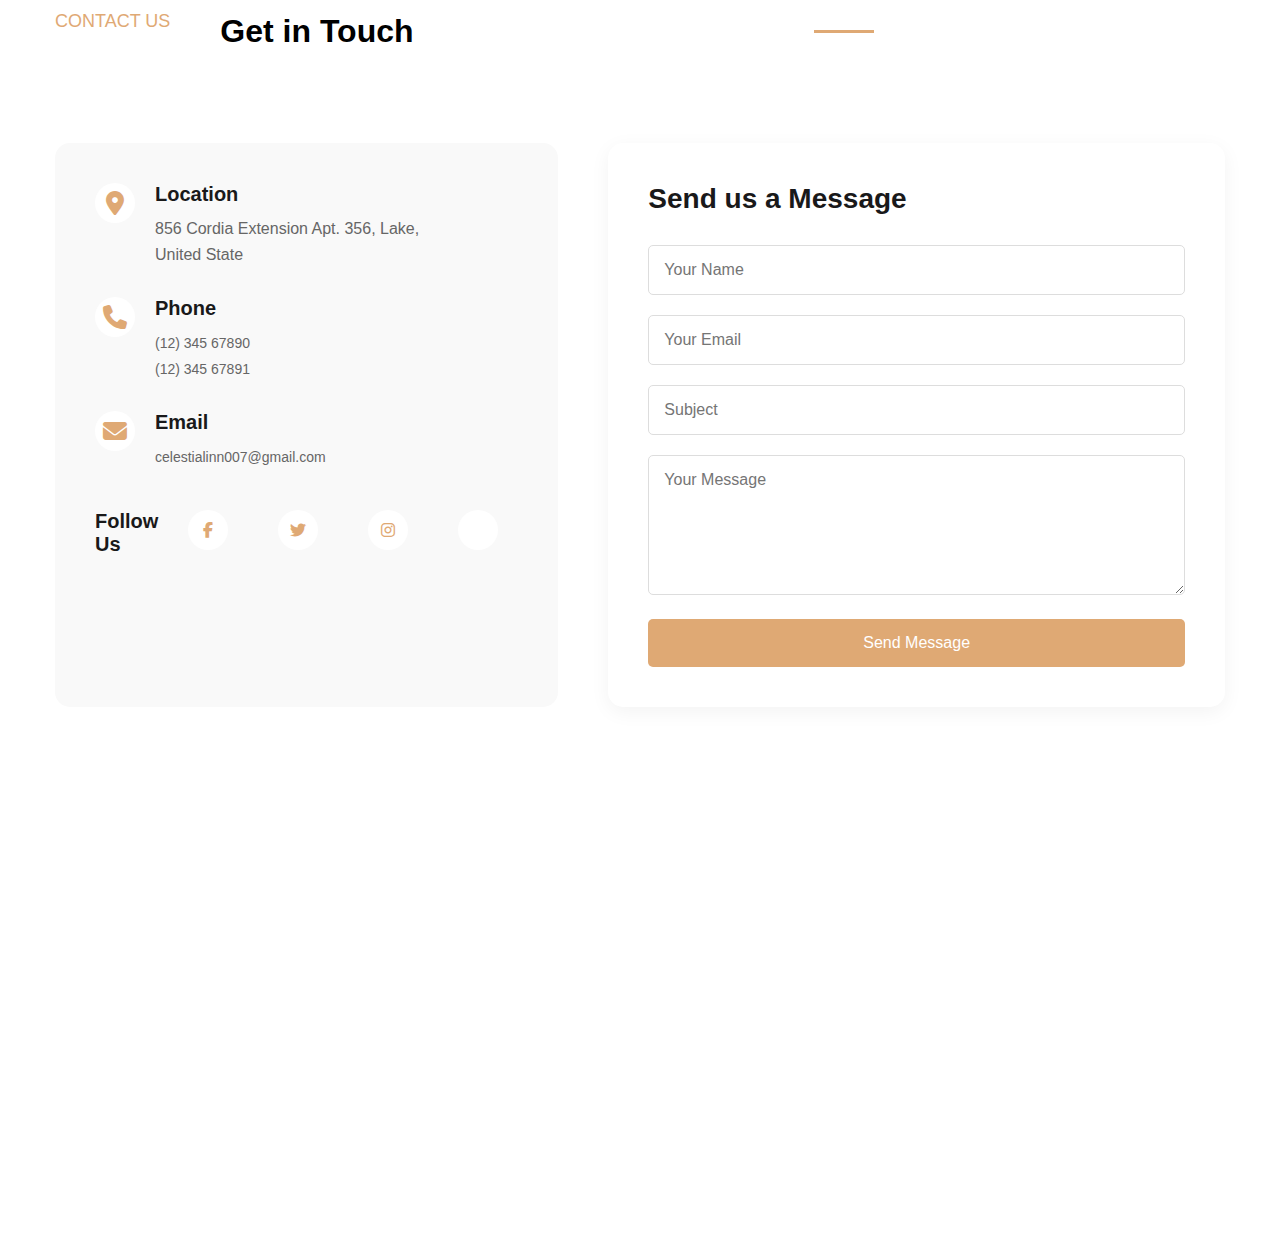
<file: final HBS SIP/final HBS SIP/contact.html>
<!DOCTYPE html>
<html lang="en">
<head>
    <meta charset="UTF-8">
    <meta name="viewport" content="width=device-width, initial-scale=1.0">
    <title>Contact - Celestial INN</title>
    <link rel="stylesheet" href="styles.css">
    <link rel="stylesheet" href="https://cdnjs.cloudflare.com/ajax/libs/font-awesome/6.5.1/css/all.min.css">
    <link href="https://fonts.googleapis.com/css2?family=Cinzel:wght@400;600;700&display=swap" rel="stylesheet">
</head>
<body>
    <!-- Header and Navigation (same as other pages) -->

    <!-- Contact Header -->
    <section class="page-header">
        <div class="container">
            <span class="subtitle">CONTACT US</span>
            <h1>Get in Touch</h1>
            <div class="separator"></div>
        </div>
    </section>

    <!-- Contact Section -->
    <section class="contact-section">
        <div class="container">
            <div class="contact-grid">
                <!-- Contact Information -->
                <div class="contact-info">
                    <div class="info-item">
                        <i class="fas fa-map-marker-alt"></i>
                        <div class="info-content">
                            <h3>Location</h3>
                            <p>856 Cordia Extension Apt. 356, Lake,<br>United State</p>
                        </div>
                    </div>

                    <div class="info-item">
                        <i class="fas fa-phone"></i>
                        <div class="info-content">
                            <h3>Phone</h3>
                            <p><a href="tel:(12)34567890">(12) 345 67890</a></p>
                            <p><a href="tel:(12)34567891">(12) 345 67891</a></p>
                        </div>
                    </div>

                    <div class="info-item">
                        <i class="fas fa-envelope"></i>
                        <div class="info-content">
                            <h3>Email</h3>
                            <p><a href="mailto:celestialinn007@gmail.com">celestialinn007@gmail.com</a></p>
                        </div>
                    </div>

                    <div class="social-links">
                        <h3>Follow Us</h3>
                        <div class="social-icons">
                            <a href="#"><i class="fab fa-facebook-f"></i></a>
                            <a href="#"><i class="fab fa-twitter"></i></a>
                            <a href="#"><i class="fab fa-instagram"></i></a>
                            <a href="#"><i class="fab fa-tripadvisor"></i></a>
                        </div>
                    </div>
                </div>

                <!-- Contact Form -->
                <div class="contact-form">
                    <h2>Send us a Message</h2>
                    <form>
                        <div class="form-group">
                            <input type="text" placeholder="Your Name" required>
                        </div>
                        <div class="form-group">
                            <input type="email" placeholder="Your Email" required>
                        </div>
                        <div class="form-group">
                            <input type="text" placeholder="Subject" required>
                        </div>
                        <div class="form-group">
                            <textarea placeholder="Your Message" rows="6" required></textarea>
                        </div>
                        <button type="submit" class="submit-btn">Send Message</button>
                    </form>
                </div>
            </div>
        </div>
    </section>

    <!-- Map Section -->
    <section class="map-section">
        <iframe 
            src="https://www.google.com/maps/embed?pb=!1m18!1m12!1m3!1d3172.3325395304414!2d-122.01116148467422!3d37.33463524513264!2m3!1f0!2f0!3f0!3m2!1i1024!2i768!4f13.1!3m3!1m2!1s0x808fb59127ce078f%3A0x18e1c3ce7becf1b!2sApple%20Park!5e0!3m2!1sen!2sin!4v1637309850935!5m2!1sen!2sin"
            width="100%" 
            height="450" 
            style="border:0;" 
            allowfullscreen="" 
            loading="lazy">
        </iframe>
    </section>

    <!-- Footer (same as other pages) -->
</body>
</html>
</file>
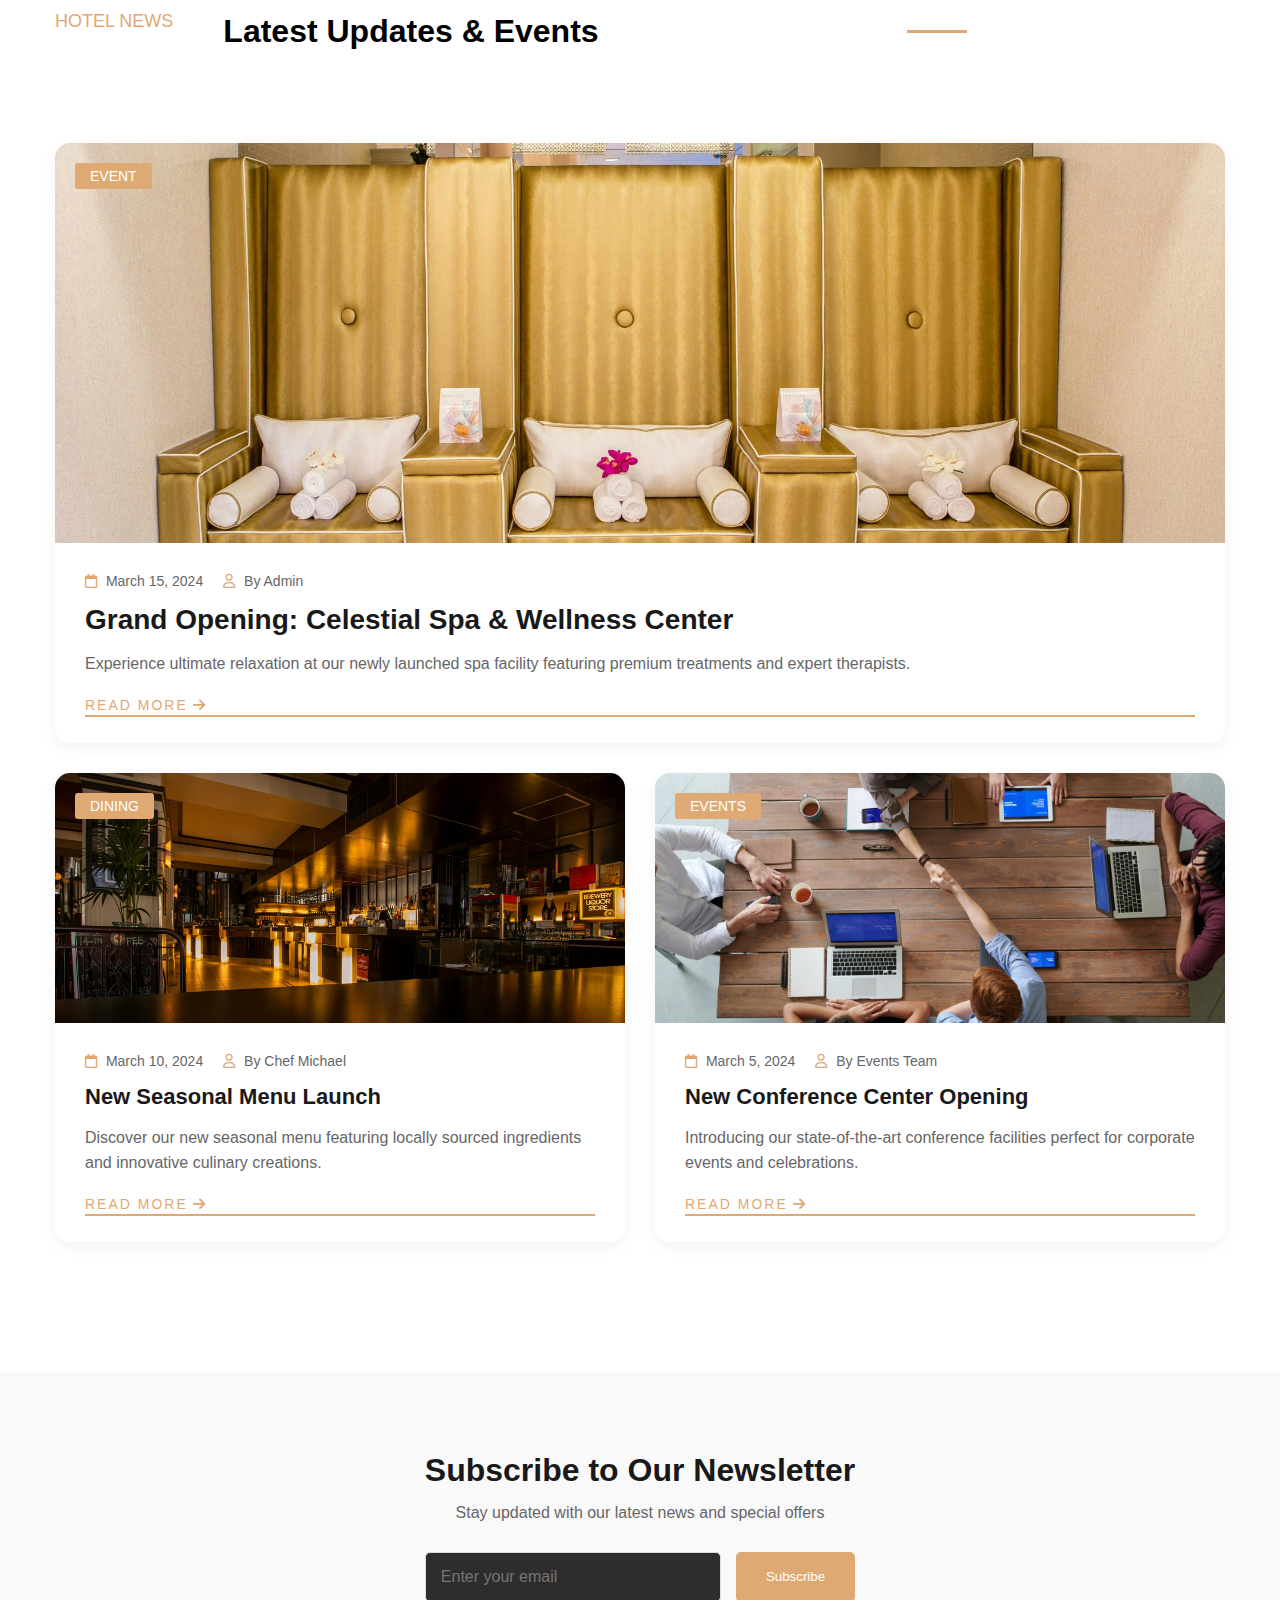
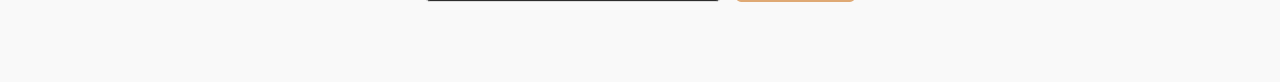
<file: final HBS SIP/final HBS SIP/news.html>
<!DOCTYPE html>
<html lang="en">
<head>
    <meta charset="UTF-8">
    <meta name="viewport" content="width=device-width, initial-scale=1.0">
    <title>News - Celestial INN</title>
    <link rel="stylesheet" href="styles.css">
    <link rel="stylesheet" href="https://cdnjs.cloudflare.com/ajax/libs/font-awesome/6.5.1/css/all.min.css">
    <link href="https://fonts.googleapis.com/css2?family=Cinzel:wght@400;600;700&display=swap" rel="stylesheet">
</head>
<body>
    <!-- Header and Navigation (same as other pages) --> 

    <!-- News Header -->
    <section class="page-header">
        <div class="container">
            <span class="subtitle">HOTEL NEWS</span>
            <h1>Latest Updates & Events</h1>
            <div class="separator"></div>
        </div>
    </section>

    <!-- News Grid -->
    <section class="news-section">
        <div class="container">
            <div class="news-grid">
                <!-- Featured News -->
                <article class="news-card featured">
                    <div class="news-image">
                        <img src="images/news/1.jpg" alt="New Spa Launch">
                        <div class="category">EVENT</div>
                    </div>
                    <div class="news-content">
                        <div class="news-meta">
                            <span><i class="far fa-calendar"></i> March 15, 2024</span>
                            <span><i class="far fa-user"></i> By Admin</span>
                        </div>
                        <h2>Grand Opening: Celestial Spa & Wellness Center</h2>
                        <p>Experience ultimate relaxation at our newly launched spa facility featuring premium treatments and expert therapists.</p>
                        <a href="#" class="read-more">Read More <i class="fas fa-arrow-right"></i></a>
                    </div>
                </article>

                <!-- Regular News Items -->
                <article class="news-card">
                    <div class="news-image">
                        <img src="images/news/2.jpg" alt="Restaurant Update">
                        <div class="category">DINING</div>
                    </div>
                    <div class="news-content">
                        <div class="news-meta">
                            <span><i class="far fa-calendar"></i> March 10, 2024</span>
                            <span><i class="far fa-user"></i> By Chef Michael</span>
                        </div>
                        <h3>New Seasonal Menu Launch</h3>
                        <p>Discover our new seasonal menu featuring locally sourced ingredients and innovative culinary creations.</p>
                        <a href="#" class="read-more">Read More <i class="fas fa-arrow-right"></i></a>
                    </div>
                </article>

                <article class="news-card">
                    <div class="news-image">
                        <img src="images/news/3.jpg" alt="Event Space">
                        <div class="category">EVENTS</div>
                    </div>
                    <div class="news-content">
                        <div class="news-meta">
                            <span><i class="far fa-calendar"></i> March 5, 2024</span>
                            <span><i class="far fa-user"></i> By Events Team</span>
                        </div>
                        <h3>New Conference Center Opening</h3>
                        <p>Introducing our state-of-the-art conference facilities perfect for corporate events and celebrations.</p>
                        <a href="#" class="read-more">Read More <i class="fas fa-arrow-right"></i></a>
                    </div>
                </article>
            </div>
        </div>
    </section>

    <!-- Newsletter Section -->
    <section class="newsletter-section">
        <div class="container">
            <div class="newsletter-content">
                <h2>Subscribe to Our Newsletter</h2>
                <p>Stay updated with our latest news and special offers</p>
                <form class="newsletter-form">
                    <input type="email" placeholder="Enter your email">
                    <button type="submit">Subscribe</button>
                </form>
            </div>
        </div>
    </section>

    <!-- Footer (same as other pages) -->
</body>
</html>
</file>
<file: final HBS SIP/final HBS SIP/styles.css>
:root {
    --primary-color: #dfa974;
    --text-color: #19191a;
    --light-text: #707079;
    --white: #ffffff;
}

* {
    margin: 0;
    padding: 0;
    box-sizing: border-box;
    font-family: 'Arial', sans-serif;
}

.container {
    max-width: 1200px;
    margin: 0 auto;
    padding: 0 15px;
}

/* Top Bar */
.top-bar {
    background: var(--white);
    padding: 10px 0;
    border-bottom: 1px solid #e8e8e8;
    position: relative;
    z-index: 1000;
}

.top-bar .container {
    display: flex;
    justify-content: space-between;
    align-items: center;
}

.contact-info a {
    color: var(--light-text);
    text-decoration: none;
    margin-right: 20px;
    font-size: 14px;
}

.right-section {
    display: flex;
    align-items: center;
    gap: 20px;
}

.social-links a {
    color: var(--light-text);
    margin-left: 15px;
    text-decoration: none;
}

.booking-btn {
    background: var(--primary-color);
    color: var(--white);
    border: none;
    padding: 8px 20px;
    cursor: pointer;
    font-weight: 500;
}

.language {
    display: flex;
    align-items: center;
    gap: 5px;
}

/* Navigation */
nav {
    padding: 20px 0;
    background: var(--white);
}

nav .container {
    display: flex;
    justify-content: space-between;
    align-items: center;
}

.logo h1 {
    font-family: 'Cinzel', serif;
    font-weight: 700;
    font-size: 32px;
    color: #333;
    margin: 0;
}

.nav-links {
    display: flex;
    list-style: none;
    gap: 30px;
}

.nav-links a {
    text-decoration: none;
    color: var(--text-color);
    font-weight: 500;
}

.nav-links a.active {
    color: var(--primary-color);
}

/* Hero Section */
.hero {
    position: relative;
    height: 100vh;
    overflow: hidden;
}

.hero-slider {
    position: absolute;
    top: 0;
    left: 0;
    width: 100%;
    height: 100%;
    z-index: 1;
}

.hero-slider .slide {
    position: absolute;
    top: 0;
    left: 0;
    width: 100%;
    height: 100%;
    opacity: 0;
    background-size: cover;
    background-position: center;
    transition: opacity 1s ease-in-out;
    pointer-events: none;
}

.hero-slider .slide.active {
    opacity: 1;
    z-index: 2;
}

.hero-container {
    position: relative;
    z-index: 2;
    max-width: 1200px;
    margin: 0 auto;
    padding: 100px 20px;
    display: flex;
    justify-content: space-between;
    align-items: center;
    height: 100%;
}

.hero-content {
    color: #fff;
    max-width: 600px;
}

.hero-content h1 {
    font-family: 'Cinzel', serif;
    font-weight: 700;
    font-size: 64px;
    color: #fff;
    margin-bottom: 20px;
    text-shadow: 2px 2px 4px rgba(0,0,0,0.3);
}

.hero-content p {
    font-size: 1.2rem;
    margin-bottom: 30px;
}

.discover-btn {
    padding: 15px 30px;
    background: transparent;
    border: 2px solid #fff;
    color: #fff;
    cursor: pointer;
    transition: all 0.3s ease;
}

.discover-btn:hover {
    background: #fff;
    color: #333;
}

.booking-form {
    background: #fff;
    padding: 30px;
    border-radius: 10px;
    width: 400px;
    box-shadow: 0 0 20px rgba(0,0,0,0.1);
}

.slider-nav {
    position: absolute;
    bottom: 30px;
    left: 50%;
    transform: translateX(-50%);
    z-index: 2;
    display: flex;
    gap: 10px;
}

.dot {
    width: 12px;
    height: 12px;
    border-radius: 50%;
    background: rgba(255,255,255,0.5);
    cursor: pointer;
    transition: background 0.3s ease;
}

.dot.active {
    background: #fff;
}

/* Add a dark overlay */
.hero::after {
    content: '';
    position: absolute;
    top: 0;
    left: 0;
    width: 100%;
    height: 100%;
    background: rgba(0, 0, 0, 0.4);
    z-index: 1;
}

/* Ensure booking form stays on top */
.booking-form {
    position: relative;
    z-index: 2;
    right: 10%;
    background: var(--white);
    padding: 40px;
    border-radius: 4px;
    width: 380px;
    box-shadow: 0 0 20px rgba(0,0,0,0.1);
}

.booking-form h2 {
    color: var(--text-color);
    margin-bottom: 30px;
    font-size: 30px;
}

.form-group {
    margin-bottom: 20px;
}

.form-group label {
    display: block;
    margin-bottom: 8px;
    color: var(--light-text);
}

.input-wrapper,
.select-wrapper {
    position: relative;
}

.input-wrapper i,
.select-wrapper i {
    position: absolute;
    right: 15px;
    top: 50%;
    transform: translateY(-50%);
    color: var(--primary-color);
}

.form-group input,
.form-group select {
    width: 100%;
    padding: 12px 15px;
    border: 1px solid #e8e8e8;
    border-radius: 2px;
    appearance: none;
    color: var(--text-color);
}

.check-availability {
    width: 100%;
    padding: 15px;
    background: var(--primary-color);
    color: var(--white);
    border: none;
    border-radius: 2px;
    cursor: pointer;
    font-size: 16px;
    transition: background 0.3s ease;
}

.check-availability:hover {
    background: #c88f5d;
}

/* Slider Navigation */
.slider-nav {
    position: absolute;
    bottom: 30px;
    left: 50%;
    transform: translateX(-50%);
    display: flex;
    gap: 10px;
}

.dot {
    width: 10px;
    height: 10px;
    border-radius: 50%;
    background: rgba(255,255,255,0.5);
    cursor: pointer;
}

.dot.active {
    background: var(--white);
}

/* Responsive Design */
@media (max-width: 1200px) {
    .hero-content h1 {
        font-size: 56px;
    }
    
    .booking-form {
        right: 5%;
    }
}

@media (max-width: 992px) {
    .hero {
        flex-direction: column;
        padding: 100px 20px;
    }
    
    .hero-content {
        text-align: center;
        margin-bottom: 40px;
    }
    
    .booking-form {
        position: relative;
        right: auto;
        width: 100%;
        max-width: 500px;
    }
}

@media (max-width: 768px) {
    .top-bar .container {
        flex-direction: column;
        gap: 10px;
    }
    
    .nav-links {
        display: none;
    }
    
    .hero-content h1 {
        font-size: 40px;
    }
}
.about-us {
    padding: 100px 0;
    background-color: #fff;
}

.container {
    max-width: 1200px;
    margin: 0 auto;
    padding: 0 15px;
    display: flex;
    gap: 50px;
    align-items: center;
}

.about-content {
    flex: 1;
    max-width: 570px;
}

.section-subtitle {
    color: #dfa974;
    font-size: 14px;
    font-weight: 500;
    text-transform: uppercase;
    letter-spacing: 2px;
    margin-bottom: 20px;
    display: block;
}

.section-title {
    font-family: 'Cinzel', serif;
    font-weight: 700;
    font-size: 48px;
    color: #333;
    margin: 15px 0;
}

.about-text p {
    color: #707079;
    font-size: 16px;
    line-height: 1.8;
    margin-bottom: 20px;
}

.read-more {
    display: inline-block;
    padding: 0;
    background: none;
    border: none;
    color: #dfa974;
    font-size: 14px;
    font-weight: 500;
    text-transform: uppercase;
    letter-spacing: 2px;
    position: relative;
    cursor: pointer;
}

.read-more::after {
    content: '';
    position: absolute;
    bottom: -4px;
    left: 0;
    width: 100%;
    height: 2px;
    background-color: #dfa974;
}

.about-images {
    flex: 1;
    display: grid;
    grid-template-columns: repeat(2, 1fr);
    gap: 20px;
}

.image-container {
    overflow: hidden;
    border-radius: 5px;
}

.about-img {
    width: 100%;
    height: 300px;
    object-fit: cover;
    transition: transform 0.3s ease;
}

.about-img:hover {
    transform: scale(1.05);
}

/* Responsive Design */
@media (max-width: 992px) {
    .container {
        flex-direction: column;
        text-align: center;
    }

    .about-content {
        max-width: 100%;
    }

    .read-more {
        margin: 0 auto;
    }

    .read-more::after {
        left: 50%;
        transform: translateX(-50%);
    }

    .about-images {
        width: 100%;
        max-width: 600px;
        margin: 0 auto;
    }
}

@media (max-width: 576px) {
    .section-title {
        font-size: 32px;
    }

    .about-images {
        grid-template-columns: 1fr;
    }

    .about-img {
        height: 250px;
    }
}
.services {
    padding: 100px 0;
    background-color: #fff;
}

.container {
    max-width: 1200px;
    margin: 0 auto;
    padding: 0 15px;
}

.section-header {
    text-align: center;
    margin-bottom: 70px;
}

.section-subtitle {
    color: #dfa974;
    font-size: 14px;
    font-weight: 500;
    text-transform: uppercase;
    letter-spacing: 2px;
    margin-bottom: 20px;
    display: block;
}

.section-title {
    font-family: 'Cinzel', serif;
    font-weight: 700;
    font-size: 48px;
    color: #333;
    margin: 15px 0;
}

.services-grid {
    display: grid;
    grid-template-columns: repeat(3, 1fr);
    gap: 40px;
}

.service-item {
    text-align: center;
    padding: 30px;
    transition: all 0.3s ease;
}

.service-icon {
    width: 210px;
    height: 210px;
    margin: 0 auto 25px;
    display: flex;
    align-items: center;
    justify-content: center;
    color: #dfa974;
    transition: all 0.3s ease;
    font-size: 48px;
}

.service-icon i {
    font-size: 48px;
}

.service-icon svg {
    stroke: #dfa974;
    stroke-width: 1.5;
    width: 100%;
    height: 100%;
}

.service-item:hover .service-icon {
    transform: translateY(-10px);
}

.service-item h3 {
    color: #19191a;
    font-size: 22px;
    font-weight: 500;
    margin-bottom: 20px;
}

.service-item p {
    color: #707079;
    font-size: 15px;
    line-height: 1.6;
    margin: 0;
}

/* Responsive Design */
@media (max-width: 992px) {
    .services-grid {
        grid-template-columns: repeat(2, 1fr);
    }
}

@media (max-width: 768px) {
    .section-title {
        font-size: 32px;
    }
}

@media (max-width: 576px) {
    .services-grid {
        grid-template-columns: 1fr;
    }
    
    .service-item {
        padding: 20px;
    }
}
.rooms {
    padding: 80px 0;
    background-color: #fff;
}

.container {
    max-width: 1200px;
    margin: 0 auto;
    padding: 0 15px;
}

.rooms-grid {
    display: grid;
    grid-template-columns: repeat(4, 1fr);
    gap: 20px;
}

.room-card {
    position: relative;
    overflow: hidden;
    border-radius: 5px;
    cursor: pointer;
}

.room-image {
    position: relative;
    height: 400px;
    overflow: hidden;
}

.room-image img {
    width: 100%;
    height: 100%;
    object-fit: cover;
    transition: transform 0.5s ease;
}

.room-card:hover .room-image img {
    transform: scale(1.1);
}

.room-overlay {
    position: absolute;
    bottom: 0;
    left: 0;
    right: 0;
    padding: 30px 20px;
    background: linear-gradient(to top, rgba(0,0,0,0.8) 0%, rgba(0,0,0,0) 100%);
    color: #fff;
}

.room-overlay h3 {
    font-size: 24px;
    font-weight: 500;
    margin-bottom: 10px;
}

.price {
    display: flex;
    align-items: baseline;
    gap: 5px;
}

.price .amount {
    font-size: 28px;
    color: #dfa974;
    font-weight: 600;
}

.price .period {
    font-size: 14px;
    color: #fff;
    opacity: 0.8;
}

/* Hover Effects */
.room-card::before {
    content: '';
    position: absolute;
    top: 0;
    left: 0;
    right: 0;
    bottom: 0;
    background: rgba(0,0,0,0.2);
    opacity: 0;
    transition: opacity 0.3s ease;
    z-index: 1;
}

.room-card:hover::before {
    opacity: 1;
}

.room-overlay {
    z-index: 2;
}

/* Responsive Design */
@media (max-width: 1200px) {
    .rooms-grid {
        grid-template-columns: repeat(3, 1fr);
    }
}

@media (max-width: 992px) {
    .rooms-grid {
        grid-template-columns: repeat(2, 1fr);
    }
}

@media (max-width: 576px) {
    .rooms-grid {
        grid-template-columns: 1fr;
    }

    .room-image {
        height: 300px;
    }

    .room-overlay h3 {
        font-size: 20px;
    }

    .price .amount {
        font-size: 24px;
    }
}
.testimonials {
    padding: 100px 0;
    background-color: #f8f9fa;
}

.container {
    max-width: 1200px;
    margin: 0 auto;
    padding: 0 15px;
}

.section-header {
    text-align: center;
    margin-bottom: 50px;
}

.section-subtitle {
    color: #dfa974;
    font-size: 14px;
    font-weight: 500;
    text-transform: uppercase;
    letter-spacing: 2px;
    margin-bottom: 20px;
    display: block;
}

.section-title {
    font-family: 'Cinzel', serif;
    font-weight: 700;
    font-size: 48px;
    color: #333;
    margin: 15px 0;
}

.testimonial-slider {
    position: relative;
    max-width: 800px;
    margin: 0 auto;
    padding: 0 50px;
}

.testimonial-content {
    text-align: center;
}

.testimonial-text {
    color: #707079;
    font-size: 16px;
    line-height: 1.8;
    margin-bottom: 30px;
}

.testimonial-rating {
    color: #dfa974;
    font-size: 18px;
    margin-bottom: 15px;
}

.testimonial-rating i {
    margin: 0 2px;
}

.testimonial-author {
    color: #19191a;
    font-size: 18px;
    font-weight: 500;
    margin-bottom: 30px;
}

.tripadvisor-logo {
    margin-top: 20px;
}

.tripadvisor-logo img {
    height: 40px;
    width: auto;
}

.slider-navigation {
    position: absolute;
    width: 100%;
    top: 50%;
    left: 0;
    transform: translateY(-50%);
    display: flex;
    justify-content: space-between;
    pointer-events: none;
}

.nav-btn {
    width: 40px;
    height: 40px;
    border: none;
    background: rgba(223, 169, 116, 0.3);
    color: #dfa974;
    border-radius: 50%;
    cursor: pointer;
    display: flex;
    align-items: center;
    justify-content: center;
    transition: all 0.3s ease;
    pointer-events: auto;
}

.nav-btn:hover {
    background: #dfa974;
    color: white;
}

/* Responsive Design */
@media (max-width: 768px) {
    .section-title {
        font-size: 32px;
    }

    .testimonial-slider {
        padding: 0 30px;
    }

    .testimonial-text {
        font-size: 14px;
    }

    .nav-btn {
        width: 35px;
        height: 35px;
    }
}
.blog-section {
    padding: 100px 0;
    background-color: #fff;
}

.section-header {
    text-align: center;
    margin-bottom: 50px;
}

.section-subtitle {
    color: #dfa974;
    font-size: 14px;
    font-weight: 500;
    text-transform: uppercase;
    letter-spacing: 2px;
    margin-bottom: 20px;
    display: block;
}

.section-title {
    font-family: 'Cinzel', serif;
    font-weight: 700;
    font-size: 48px;
    color: #333;
    margin: 15px 0;
}

.blog-grid {
    display: grid;
    grid-template-columns: repeat(3, 1fr);
    grid-template-rows: auto auto;
    gap: 20px;
    max-width: 1200px;
    margin: 0 auto;
}

.blog-item {
    position: relative;
    overflow: hidden;
    border-radius: 5px;
    cursor: pointer;
}

.blog-item.large {
    grid-column: span 2;
}

.blog-image {
    position: relative;
    height: 100%;
}

.blog-image img {
    width: 100%;
    height: 100%;
    object-fit: cover;
    transition: transform 0.5s ease;
}

.blog-item:hover .blog-image img {
    transform: scale(1.1);
}

.category {
    position: absolute;
    top: 20px;
    left: 20px;
    background-color: #dfa974;
    color: #fff;
    padding: 5px 15px;
    font-size: 12px;
    border-radius: 3px;
    z-index: 2;
}

.blog-overlay {
    position: absolute;
    bottom: 0;
    left: 0;
    right: 0;
    padding: 30px 20px;
    background: linear-gradient(to top, rgba(0,0,0,0.8) 0%, rgba(0,0,0,0) 100%);
    color: #fff;
}

.blog-overlay h3 {
    font-size: 20px;
    margin-bottom: 10px;
    font-weight: 500;
}

.blog-overlay .date {
    font-size: 12px;
    opacity: 0.8;
}

/* Grid Layout Specifics */
.blog-item.small {
    height: 250px;
}

.blog-item.medium {
    height: 250px;
}

.blog-item.large {
    height: 250px;
}

/* Responsive Design */
@media (max-width: 992px) {
    .blog-grid {
        grid-template-columns: repeat(2, 1fr);
    }
    
    .blog-item.large {
        grid-column: span 1;
    }
}

@media (max-width: 768px) {
    .section-title {
        font-size: 32px;
    }
}

@media (max-width: 576px) {
    .blog-grid {
        grid-template-columns: 1fr;
    }
    
    .blog-item {
        height: 200px !important;
    }
}
.footer {
    background-color: #1c1c1c;
    padding: 80px 0 30px;
    color: #ffffff;
}

.container {
    max-width: 1200px;
    margin: 0 auto;
    padding: 0 15px;
}

.footer-content {
    display: grid;
    grid-template-columns: repeat(3, 1fr);
    gap: 40px;
    margin-bottom: 50px;
}

/* Brand Section */
.footer-brand .logo {
    font-size: 32px;
    margin-bottom: 20px;
    color: #ffffff;
}

.footer-brand p {
    color: #adadad;
    margin-bottom: 25px;
    line-height: 1.6;
}

.social-links {
    display: flex;
    gap: 15px;
}

.social-links a {
    color: #ffffff;
    font-size: 16px;
    transition: color 0.3s ease;
}

.social-links a:hover {
    color: #dfa974;
}

/* Contact Section */
.footer-contact h3 {
    color: #ffffff;
    font-size: 16px;
    margin-bottom: 20px;
    font-weight: 500;
}

.footer-contact p {
    color: #adadad;
    margin-bottom: 10px;
    line-height: 1.6;
}

/* Newsletter Section */
.footer-newsletter h3 {
    color: #ffffff;
    font-size: 16px;
    margin-bottom: 20px;
    font-weight: 500;
}

.footer-newsletter p {
    color: #adadad;
    margin-bottom: 20px;
}

.newsletter-form {
    display: flex;
    gap: 10px;
}

.newsletter-form input {
    flex: 1;
    padding: 10px 15px;
    background-color: #2d2d2d;
    border: none;
    color: #ffffff;
    border-radius: 4px;
}

.newsletter-form button {
    background-color: #dfa974;
    color: #ffffff;
    border: none;
    padding: 10px 20px;
    border-radius: 4px;
    cursor: pointer;
    transition: background-color 0.3s ease;
}

.newsletter-form button:hover {
    background-color: #c88f5d;
}

/* Footer Bottom */
.footer-bottom {
    padding-top: 30px;
    border-top: 1px solid #2d2d2d;
    text-align: center;
}

.footer-links {
    margin-bottom: 20px;
}

.footer-links a {
    color: #adadad;
    text-decoration: none;
    margin: 0 15px;
    font-size: 14px;
    transition: color 0.3s ease;
}

.footer-links a:hover {
    color: #dfa974;
}

.copyright {
    color: #adadad;
    font-size: 14px;
}

.copyright a.colorlib {
    color: #dfa974;
    text-decoration: none;
}

/* Responsive Design */
@media (max-width: 992px) {
    .footer-content {
        grid-template-columns: repeat(2, 1fr);
    }
}

@media (max-width: 768px) {
    .footer-content {
        grid-template-columns: 1fr;
        text-align: center;
    }

    .social-links {
        justify-content: center;
    }

    .newsletter-form {
        max-width: 400px;
        margin: 0 auto;
    }

    .footer-links a {
        display: block;
        margin: 10px 0;
    }
}

/* Optional: Add a subtle zoom effect to active slide */
.hero-slider .slide {
    transform: scale(1.1);
    transition: opacity 1.5s ease-in-out, transform 6s ease-in-out;
}

.hero-slider .slide.active {
    opacity: 1;
    visibility: visible;
    transform: scale(1);
}

.language-dropdown {
    position: relative;
    margin-left: 20px;
}

.language-options {
    position: absolute;
    top: 100%;
    right: 0;
    background: white;
    border-radius: 12px;
    box-shadow: 0 10px 30px rgba(0,0,0,0.1);
    min-width: 180px;
    z-index: 1000;
    padding: 8px;
    margin-top: 10px;
    border: 1px solid rgba(0,0,0,0.08);
    backdrop-filter: blur(10px);
    opacity: 0;
    visibility: hidden;
    transform: translateY(-10px);
    transition: all 0.3s ease;
}

.language-dropdown:hover .language-options {
    opacity: 1;
    visibility: visible;
    transform: translateY(0);
}

.language-options a {
    display: flex;
    align-items: center;
    padding: 12px 16px;
    color: #333;
    text-decoration: none;
    transition: all 0.2s ease;
    border-radius: 8px;
    margin: 2px 0;
}

.language-options a:hover {
    background: #f8f9fa;
    transform: translateX(4px);
}

.language-options a.active {
    background: #f0f2f5;
    font-weight: 500;
}

.flag {
    font-size: 1.2em;
    margin-right: 12px;
}

.fa-check {
    margin-left: auto;
    color: #4CAF50;
    opacity: 0;
    transition: opacity 0.2s ease;
}

.language-options a.active .fa-check {
    opacity: 1;
}

/* Style for the language button */
.language-btn {
    display: flex;
    align-items: center;
    gap: 8px;
    background: transparent;
    border: none;
    cursor: pointer;
    color: #333;
    font-size: 16px;
    padding: 8px 12px;
    border-radius: 8px;
    transition: all 0.2s ease;
}

.language-btn:hover {
    background: rgba(255,255,255,0.1);
}

.globe-icon {
    font-size: 20px;
}

/* Add subtle divider between items */
.language-options a:not(:last-child) {
    border-bottom: 1px solid rgba(0,0,0,0.04);
}

/* About Page Specific Styles */
.about-hero {
    height: 400px;
    background-size: cover;
    background-position: center;
    position: relative;
    display: flex;
    align-items: center;
    color: white;
}

.about-hero .overlay {
    position: absolute;
    top: 0;
    left: 0;
    right: 0;
    bottom: 0;
    background: rgba(0, 0, 0, 0.5);
}

.about-hero .container {
    position: relative;
    z-index: 1;
}

.about-hero h1 {
    font-size: 48px;
    margin-bottom: 20px;
}

.breadcrumb {
    font-size: 18px;
}

.breadcrumb a {
    color: #dfa974;
}

.about-content {
    padding: 100px 0;
}

.about-intro {
    text-align: center;
    max-width: 800px;
    margin: 0 auto 80px;
}

.subtitle {
    color: #dfa974;
    font-size: 18px;
    margin-bottom: 20px;
    display: block;
}

.about-intro h2 {
    font-size: 42px;
    margin-bottom: 20px;
}

.separator {
    width: 80px;
    height: 3px;
    background: #dfa974;
    margin: 30px auto;
}

.features-grid {
    display: grid;
    grid-template-columns: repeat(4, 1fr);
    gap: 30px;
    margin-top: 50px;
}

.feature-box {
    text-align: center;
    padding: 40px 20px;
    background: #fff;
    box-shadow: 0 5px 20px rgba(0,0,0,0.1);
    border-radius: 10px;
    transition: transform 0.3s ease;
}

.feature-box:hover {
    transform: translateY(-10px);
}

.feature-box i {
    font-size: 40px;
    color: #dfa974;
    margin-bottom: 20px;
}

.feature-box h3 {
    margin-bottom: 15px;
}

.stats-section {
    background: #f8f9fa;
    padding: 80px 0;
}

.stats-grid {
    display: grid;
    grid-template-columns: repeat(4, 1fr);
    gap: 30px;
}

.stat-item {
    text-align: center;
}

.stat-item i {
    font-size: 40px;
    color: #dfa974;
    margin-bottom: 20px;
}

.stat-item h3 {
    font-size: 36px;
    margin-bottom: 10px;
}

@media (max-width: 768px) {
    .features-grid,
    .stats-grid {
        grid-template-columns: repeat(2, 1fr);
    }
}

@media (max-width: 480px) {
    .features-grid,
    .stats-grid {
        grid-template-columns: 1fr;
    }
}

/* About Section Styles */
.about-section {
    padding: 100px 0;
    background: #fff;
}

.about-wrapper {
    display: grid;
    grid-template-columns: 1fr 1fr;
    gap: 50px;
    align-items: center;
}

.about-hero {
    position: relative;
    height: 600px;
    border-radius: 15px;
    overflow: hidden;
}

.about-hero img {
    width: 100%;
    height: 100%;
    object-fit: cover;
    transition: transform 0.3s ease;
}

.about-hero:hover img {
    transform: scale(1.05);
}

.experience-badge {
    position: absolute;
    bottom: 40px;
    right: -30px;
    background: #dfa974;
    color: #fff;
    padding: 20px 40px;
    border-radius: 8px;
    text-align: center;
    box-shadow: 0 5px 15px rgba(223, 169, 116, 0.3);
}

.experience-badge .number {
    display: block;
    font-size: 36px;
    font-weight: 700;
    line-height: 1;
}

.experience-badge .text {
    font-size: 14px;
    opacity: 0.9;
}

.about-content {
    padding-right: 50px;
}

.subtitle {
    color: #dfa974;
    font-size: 18px;
    font-weight: 500;
    margin-bottom: 20px;
    display: block;
}

.about-content h1 {
    font-size: 48px;
    line-height: 1.2;
    margin-bottom: 30px;
    color: #19191a;
}

.separator {
    width: 60px;
    height: 3px;
    background: #dfa974;
    margin-bottom: 30px;
}

.description {
    font-size: 18px;
    line-height: 1.8;
    color: #666;
    margin-bottom: 40px;
}

.features-grid {
    display: grid;
    grid-template-columns: repeat(2, 1fr);
    gap: 30px;
}

.feature-box {
    text-align: center;
    padding: 30px 20px;
    background: #f9f9f9;
    border-radius: 10px;
    transition: transform 0.3s ease;
}

.feature-box:hover {
    transform: translateY(-5px);
}

.feature-box i {
    font-size: 36px;
    color: #dfa974;
    margin-bottom: 15px;
}

.feature-box h3 {
    font-size: 18px;
    margin-bottom: 10px;
    color: #19191a;
}

.feature-box p {
    font-size: 14px;
    color: #666;
}

/* Responsive Design */
@media (max-width: 1200px) {
    .about-wrapper {
        gap: 30px;
    }
    
    .about-content {
        padding-right: 0;
    }
    
    .about-content h1 {
        font-size: 36px;
    }
}

@media (max-width: 992px) {
    .about-wrapper {
        grid-template-columns: 1fr;
    }
    
    .about-hero {
        height: 400px;
    }
    
    .experience-badge {
        right: 20px;
    }
}

@media (max-width: 768px) {
    .features-grid {
        grid-template-columns: 1fr;
    }
    
    .about-content h1 {
        font-size: 32px;
    }
}

/* Updated Room Styles */
.rooms-section {
    padding: 80px 0;
    background: #fff;
}

.rooms-grid {
    display: grid;
    grid-template-columns: repeat(auto-fit, minmax(350px, 1fr));
    gap: 30px;
}

.room-card {
    background: #fff;
    border-radius: 15px;
    overflow: hidden;
    box-shadow: 0 5px 15px rgba(0,0,0,0.05);
    transition: transform 0.3s ease;
}

.room-card:hover {
    transform: translateY(-5px);
}

.room-image {
    position: relative;
    height: 300px;
    overflow: hidden;
}

.room-image img {
    width: 100%;
    height: 100%;
    object-fit: cover;
}

.price-tag {
    position: absolute;
    bottom: 20px;
    left: 20px;
    background: rgba(223, 169, 116, 0.9);
    color: #fff;
    padding: 10px 20px;
    border-radius: 5px;
    font-size: 24px;
    font-weight: 600;
}

.price-tag span {
    font-size: 14px;
    font-weight: normal;
}

.room-content {
    padding: 30px;
}

.room-content h2 {
    font-size: 24px;
    margin-bottom: 20px;
    color: #19191a;
}

.room-specs {
    display: flex;
    gap: 20px;
    margin-bottom: 20px;
}

.spec-item {
    display: flex;
    align-items: center;
    gap: 5px;
    color: #666;
}

.spec-item i {
    color: #dfa974;
    font-size: 16px;
}

.room-description {
    color: #666;
    line-height: 1.6;
    margin-bottom: 20px;
    font-size: 14px;
}

.amenities-grid {
    display: grid;
    grid-template-columns: repeat(2, 1fr);
    gap: 15px;
    margin-bottom: 30px;
}

.amenity-item {
    display: flex;
    align-items: center;
    gap: 8px;
    color: #666;
    font-size: 14px;
}

.amenity-item i {
    color: #dfa974;
}

.book-now {
    width: 100%;
    background: #dfa974;
    color: #fff;
    border: none;
    padding: 12px;
    border-radius: 5px;
    cursor: pointer;
    font-size: 16px;
    transition: background 0.3s ease;
}

.book-now:hover {
    background: #d69660;
}

/* Responsive adjustments */
@media (max-width: 768px) {
    .rooms-grid {
        grid-template-columns: 1fr;
    }
}

/* Booking Form Styles */
.booking-section {
    background: #f9f9f9;
    padding: 80px 0;
}

.booking-form {
    max-width: 800px;
    margin: 0 auto;
    background: #fff;
    padding: 40px;
    border-radius: 15px;
    box-shadow: 0 5px 20px rgba(0,0,0,0.1);
}

.form-grid {
    display: grid;
    grid-template-columns: repeat(2, 1fr);
    gap: 20px;
    margin-bottom: 30px;
}

.form-group label {
    display: block;
    margin-bottom: 10px;
    color: #19191a;
}

.form-group input,
.form-group select {
    width: 100%;
    padding: 12px;
    border: 1px solid #ddd;
    border-radius: 5px;
}

.check-availability-btn {
    width: 100%;
    background: #dfa974;
    color: #fff;
    border: none;
    padding: 15px;
    border-radius: 5px;
    cursor: pointer;
    font-size: 16px;
    transition: background 0.3s ease;
}

.check-availability-btn:hover {
    background: #d69660;
}

/* Responsive Design */
@media (max-width: 992px) {
    .room-card {
        grid-template-columns: 1fr;
    }
    
    .room-image {
        height: 300px;
    }
}

@media (max-width: 768px) {
    .room-amenities {
        grid-template-columns: repeat(2, 1fr);
    }
    
    .form-grid {
        grid-template-columns: 1fr;
    }
}

/* News Page Styles */
.news-section {
    padding: 80px 0;
    background: #fff;
}

.news-grid {
    display: grid;
    grid-template-columns: repeat(2, 1fr);
    gap: 30px;
    margin-bottom: 50px;
}

.news-card {
    background: #fff;
    border-radius: 15px;
    overflow: hidden;
    box-shadow: 0 5px 15px rgba(0,0,0,0.05);
    transition: transform 0.3s ease;
}

.news-card:hover {
    transform: translateY(-5px);
}

.news-card.featured {
    grid-column: 1 / -1;
}

.news-image {
    position: relative;
    height: 250px;
}

.news-card.featured .news-image {
    height: 400px;
}

.news-image img {
    width: 100%;
    height: 100%;
    object-fit: cover;
}

.category {
    position: absolute;
    top: 20px;
    left: 20px;
    background: #dfa974;
    color: #fff;
    padding: 5px 15px;
    border-radius: 3px;
    font-size: 14px;
}

.news-content {
    padding: 30px;
}

.news-meta {
    display: flex;
    gap: 20px;
    color: #666;
    font-size: 14px;
    margin-bottom: 15px;
}

.news-meta i {
    color: #dfa974;
    margin-right: 5px;
}

.news-card h2 {
    font-size: 28px;
    margin-bottom: 15px;
    color: #19191a;
}

.news-card h3 {
    font-size: 22px;
    margin-bottom: 15px;
    color: #19191a;
}

.news-card p {
    color: #666;
    line-height: 1.6;
    margin-bottom: 20px;
}

.read-more {
    color: #dfa974;
    text-decoration: none;
    font-weight: 500;
    display: flex;
    align-items: center;
    gap: 5px;
}

.read-more i {
    transition: transform 0.3s ease;
}

.read-more:hover i {
    transform: translateX(5px);
}

/* Pagination */
.pagination {
    display: flex;
    justify-content: center;
    gap: 10px;
}

.pagination a {
    width: 40px;
    height: 40px;
    display: flex;
    align-items: center;
    justify-content: center;
    border: 1px solid #ddd;
    border-radius: 5px;
    color: #666;
    text-decoration: none;
    transition: all 0.3s ease;
}

.pagination a.next {
    width: auto;
    padding: 0 20px;
}

.pagination a.active,
.pagination a:hover {
    background: #dfa974;
    color: #fff;
    border-color: #dfa974;
}

/* Newsletter Section */
.newsletter-section {
    background: #f9f9f9;
    padding: 80px 0;
}

.newsletter-content {
    text-align: center;
    max-width: 600px;
    margin: 0 auto;
}

.newsletter-content h2 {
    font-size: 32px;
    margin-bottom: 15px;
    color: #19191a;
}

.newsletter-content p {
    color: #666;
    margin-bottom: 30px;
}

.newsletter-form {
    display: flex;
    gap: 15px;
}

.newsletter-form input {
    flex: 1;
    padding: 15px;
    border: 1px solid #ddd;
    border-radius: 5px;
    font-size: 16px;
}

.newsletter-form button {
    background: #dfa974;
    color: #fff;
    border: none;
    padding: 15px 30px;
    border-radius: 5px;
    cursor: pointer;
    transition: background 0.3s ease;
}

.newsletter-form button:hover {
    background: #d69660;
}

/* Responsive Design */
@media (max-width: 992px) {
    .news-grid {
        grid-template-columns: 1fr;
    }
}

@media (max-width: 768px) {
    .newsletter-form {
        flex-direction: column;
    }
}

/* Contact Page Styles */
.contact-section {
    padding: 80px 0;
    background: #fff;
}

.contact-grid {
    display: grid;
    grid-template-columns: 1fr 1.5fr;
    gap: 50px;
}

/* Contact Info Styles */
.contact-info {
    background: #f9f9f9;
    padding: 40px;
    border-radius: 15px;
}

.info-item {
    display: flex;
    align-items: flex-start;
    gap: 20px;
    margin-bottom: 30px;
}

.info-item i {
    font-size: 24px;
    color: #dfa974;
    width: 40px;
    height: 40px;
    background: #fff;
    border-radius: 50%;
    display: flex;
    align-items: center;
    justify-content: center;
}

.info-content h3 {
    font-size: 20px;
    margin-bottom: 10px;
    color: #19191a;
}

.info-content p {
    color: #666;
    line-height: 1.6;
}

.info-content a {
    color: #666;
    text-decoration: none;
    transition: color 0.3s ease;
}

.info-content a:hover {
    color: #dfa974;
}

.social-links {
    margin-top: 40px;
}

.social-links h3 {
    font-size: 20px;
    margin-bottom: 20px;
    color: #19191a;
}

.social-icons {
    display: flex;
    gap: 15px;
}

.social-icons a {
    width: 40px;
    height: 40px;
    background: #fff;
    border-radius: 50%;
    display: flex;
    align-items: center;
    justify-content: center;
    color: #dfa974;
    transition: all 0.3s ease;
}

.social-icons a:hover {
    background: #dfa974;
    color: #fff;
}

/* Contact Form Styles */
.contact-form {
    padding: 40px;
    background: #fff;
    border-radius: 15px;
    box-shadow: 0 5px 20px rgba(0,0,0,0.05);
}

.contact-form h2 {
    font-size: 28px;
    margin-bottom: 30px;
    color: #19191a;
}

.form-group {
    margin-bottom: 20px;
}

.form-group input,
.form-group textarea {
    width: 100%;
    padding: 15px;
    border: 1px solid #ddd;
    border-radius: 5px;
    font-size: 16px;
    transition: border-color 0.3s ease;
}

.form-group input:focus,
.form-group textarea:focus {
    border-color: #dfa974;
    outline: none;
}

.submit-btn {
    width: 100%;
    padding: 15px;
    background: #dfa974;
    color: #fff;
    border: none;
    border-radius: 5px;
    font-size: 16px;
    cursor: pointer;
    transition: background 0.3s ease;
}

.submit-btn:hover {
    background: #d69660;
}

/* Map Section */
.map-section {
    height: 450px;
}

.map-section iframe {
    width: 100%;
    height: 100%;
}

/* Responsive Design */
@media (max-width: 992px) {
    .contact-grid {
        grid-template-columns: 1fr;
    }
}

@media (max-width: 768px) {
    .contact-section {
        padding: 60px 0;
    }
    
    .contact-form,
    .contact-info {
        padding: 30px;
    }
}
</file>
